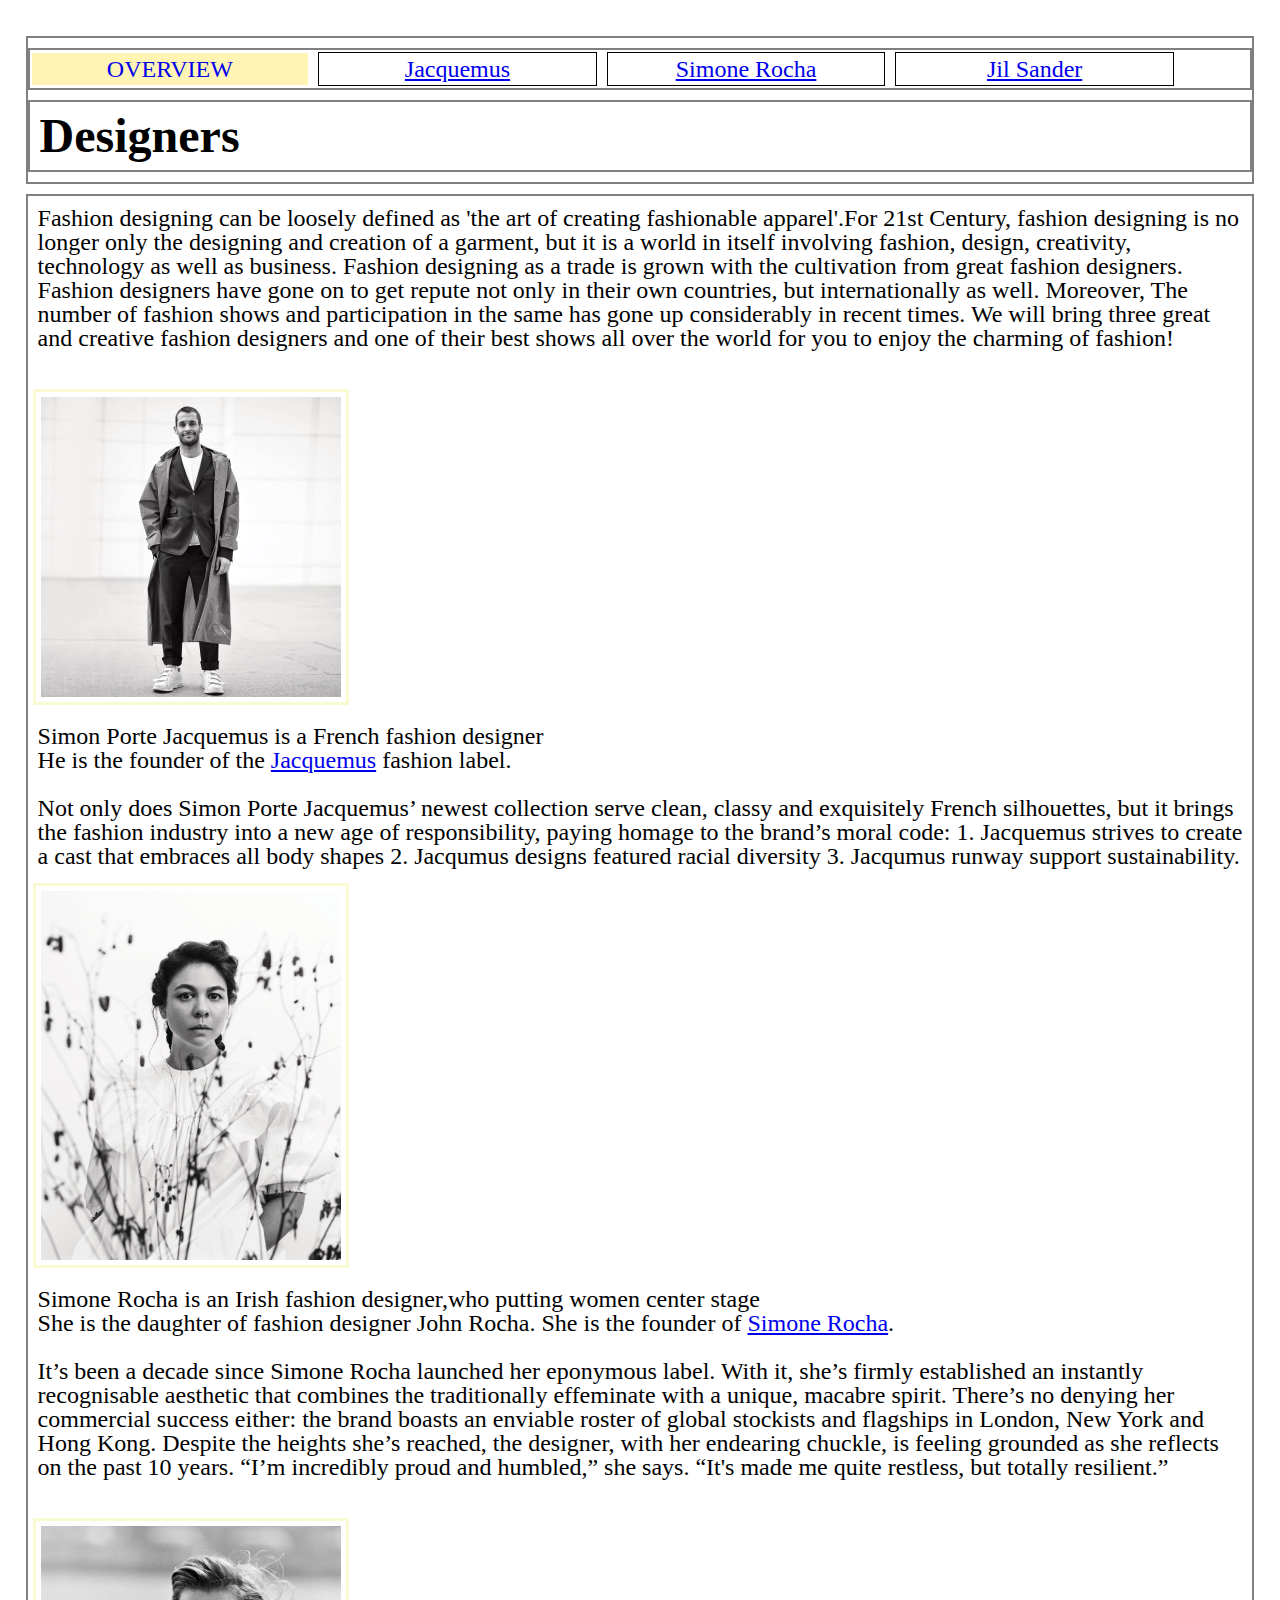
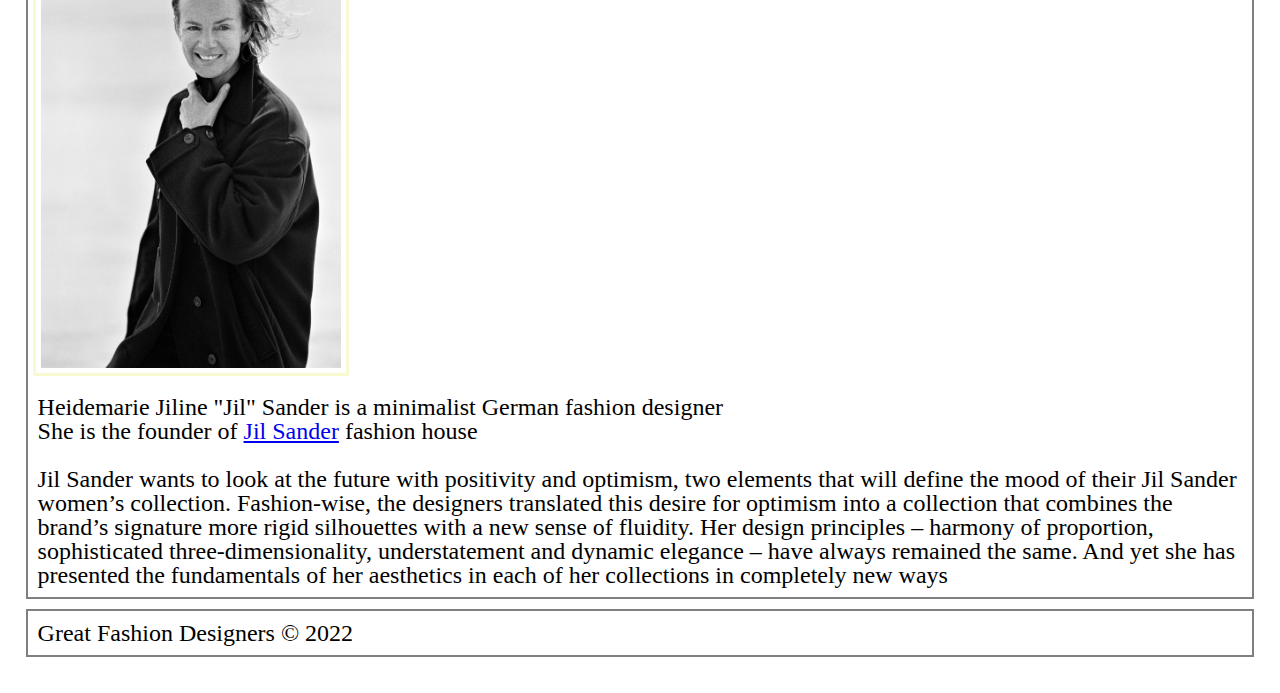
<file: index.html>
<!DOCTYPE html>
	<!-- You do not need to make any changes to this file, but
	you should still review the tags to make sure that you
	are familiar with them. -->

<html lang="en">
<!-- All of the meta data for the page belongs in the header tag -->
<head>
	<meta charset="UTF-8">
	<meta name="viewport" content="width=device-width, initial-scale=1.0">
	<!-- Link to the favicon image -->
	<link rel="icon" href="images/favicon.ico">
	<!-- Link to the reset file -->
	<link rel="stylesheet" href="css/html5reset.css">
	<!-- Link to the stylesheet -->
	<link rel="stylesheet" href="css/style.css">
	<title>Great Fashion Designer</title>
</head>

<!-- All of the visible code in the page belongs in the body tag -->
<body>
	<!-- Header is a sematic tag page that aids readability -->
	<header>
		<!-- Nav is a sematic tag page that aids accessibility -->
		<nav>
			<ul>
				<!-- Since I am on the index file I added class = action to the link to index. -->
				<li class="active"><a href = "index.html" >Overview</a></li>
				<li><a href = "jacquemus.html">Jacquemus</a></li>
				<li><a href = "simonerocha.html">Simone Rocha</a></li>
				<li><a href = "jilsander.html">Jil Sander</a></li>
			</ul>
		</nav>
		<!-- The h1 is a semantic tag that aids accessibility -->
		<h1>Designers</h1>
	</header>

	<!-- Every page should have a main tag for accessibility -->
	<main>
		<p>Fashion designing can be loosely defined as 'the art of creating fashionable apparel'.For 21st Century, fashion designing is no longer only the designing and creation of a garment, but it is a world in itself involving fashion, design, creativity, technology as well as business. Fashion designing as a trade is grown with the cultivation from great fashion designers. Fashion designers have gone on to get repute not only in their own countries, but internationally as well. Moreover, The number of fashion shows and participation in the same has gone up considerably in recent times. We will bring three great and creative fashion designers and one of their best shows all over the world for you to enjoy the charming of fashion!</p>
		    <br>
			<img src="images/jacqdesigner.jpg" alt="Portrait of Jacquemus' designer: Simon Porte" width="200px" />
		<p>Simon Porte Jacquemus is a French fashion designer
			<br> He is the founder of the <a href= "https://www.jacquemus.com/">Jacquemus</a> fashion label.
		    <br>
			<br>Not only does Simon Porte Jacquemus’ newest collection serve clean, classy and exquisitely French silhouettes, but it brings the fashion industry into a new age of responsibility, paying homage to the brand’s moral code: 1. Jacquemus strives to create a cast that embraces all body shapes 2. Jacqumus designs featured racial diversity 3. Jacqumus runway support sustainability.</p>
			<img src="images/srdesigner2.jpg" alt="Portrati of Simone Rocha's designer:Simone Rocha"  width="200px" />
		<p>Simone Rocha is an Irish fashion designer,who putting women center stage
			<br>She is the daughter of fashion designer John Rocha. She is the founder of <a href= "https://simonerocha.com/">Simone Rocha</a>.
		    <br>
			<br>It’s been a decade since Simone Rocha launched her eponymous label. With it, she’s firmly established an instantly recognisable aesthetic that combines the traditionally effeminate with a unique, macabre spirit. There’s no denying her commercial success either: the brand boasts an enviable roster of global stockists and flagships in London, New York and Hong Kong. Despite the heights she’s reached, the designer, with her endearing chuckle, is feeling grounded as she reflects on the past 10 years. “I’m incredibly proud and humbled,” she says. “It's made me quite restless, but totally resilient.”</p>
		    <br>
			<img src="images/jilsanderdesigner1991.jpg" alt="Portrait of Jil Sander's designer: Jil Sander" width="200px" />
		<p> Heidemarie Jiline "Jil" Sander is a minimalist German fashion designer 
		     <br> She is the founder of <a href= "https://www.jilsander.com/">Jil Sander</a> fashion house 
			 <br>
			 <br> Jil Sander wants to look at the future with positivity and optimism, two elements that will define the mood of their Jil Sander women’s collection. Fashion-wise, the designers translated this desire for optimism into a collection that combines the brand’s signature more rigid silhouettes with a new sense of fluidity. Her design principles – harmony of proportion, sophisticated three-dimensionality, understatement and dynamic elegance – have always remained the same. And yet she has presented the fundamentals of her aesthetics in each of her collections in completely new ways </p>
		     
	</main>

	<!-- Footer is a sematic tag page that aids readability -->
	<footer>
		<p>Great Fashion Designers &copy; 2022</p>
	</footer>
</body>
</html>
</file>
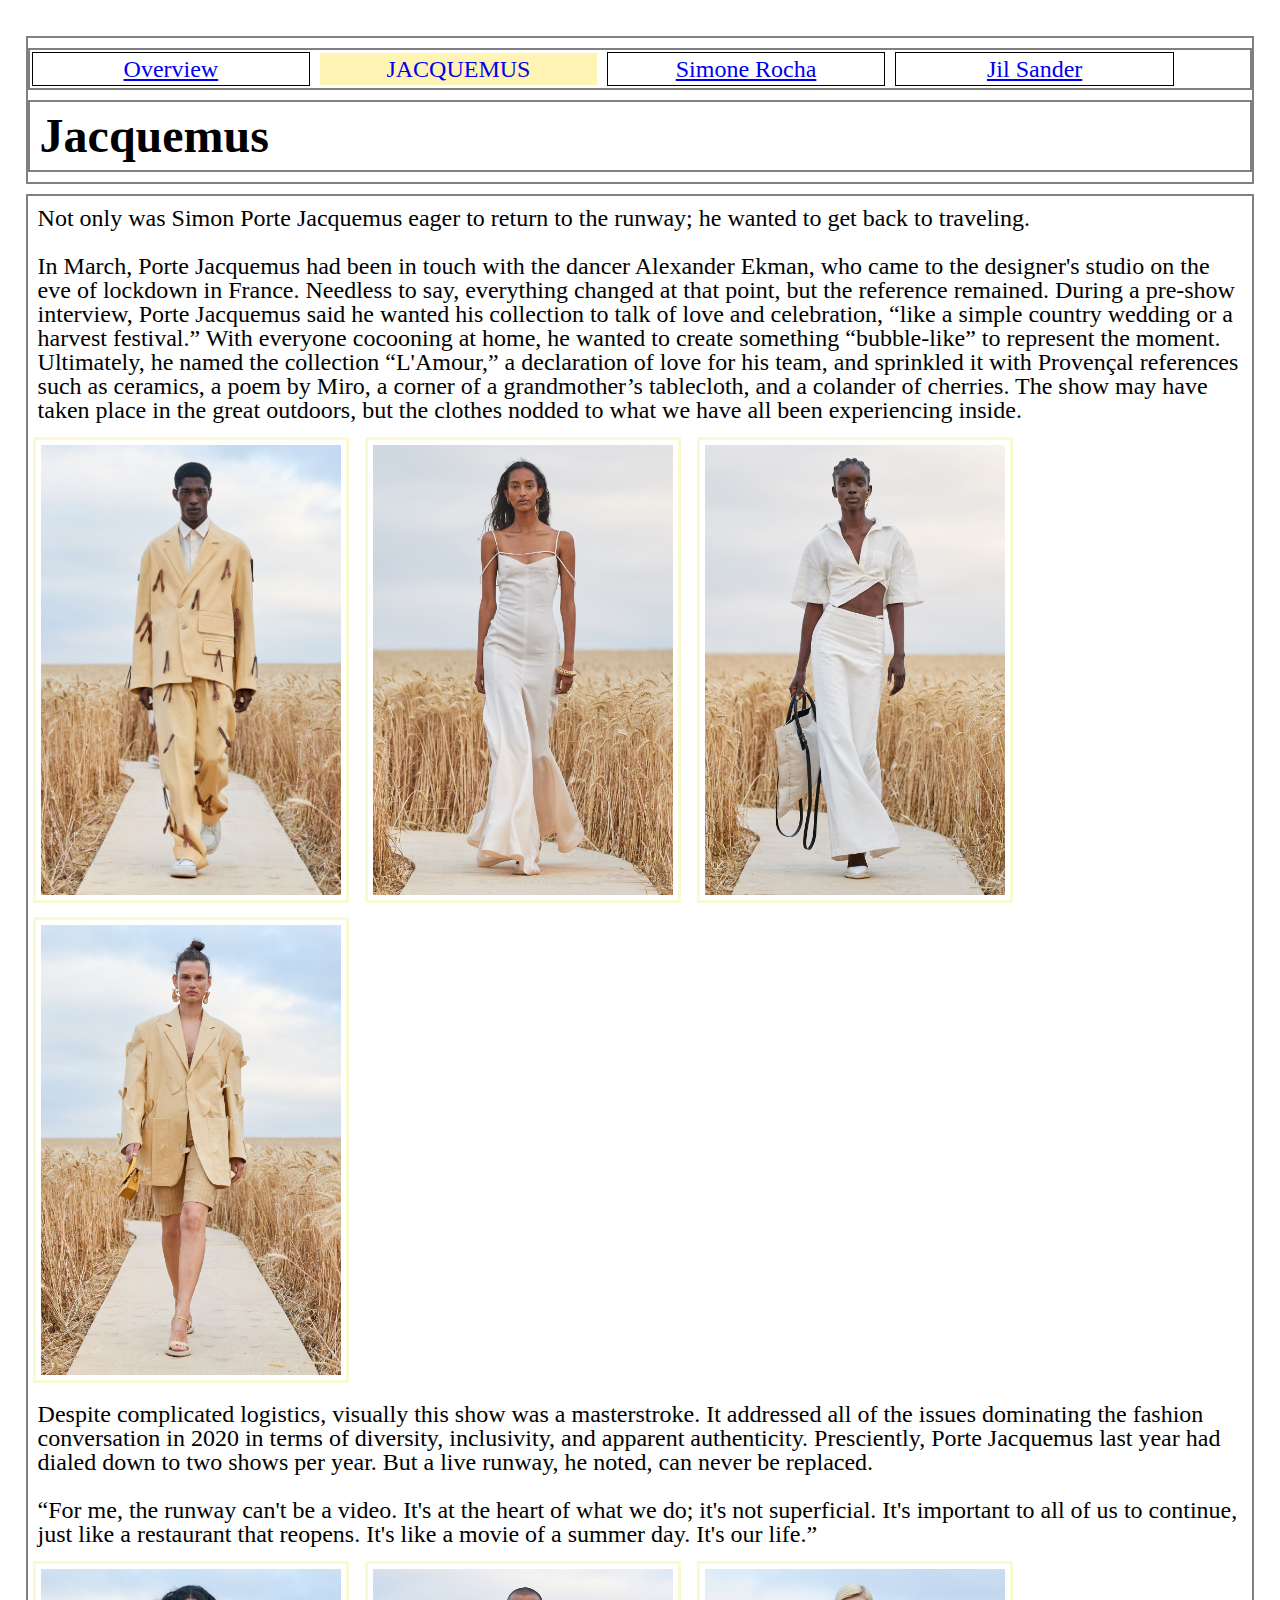
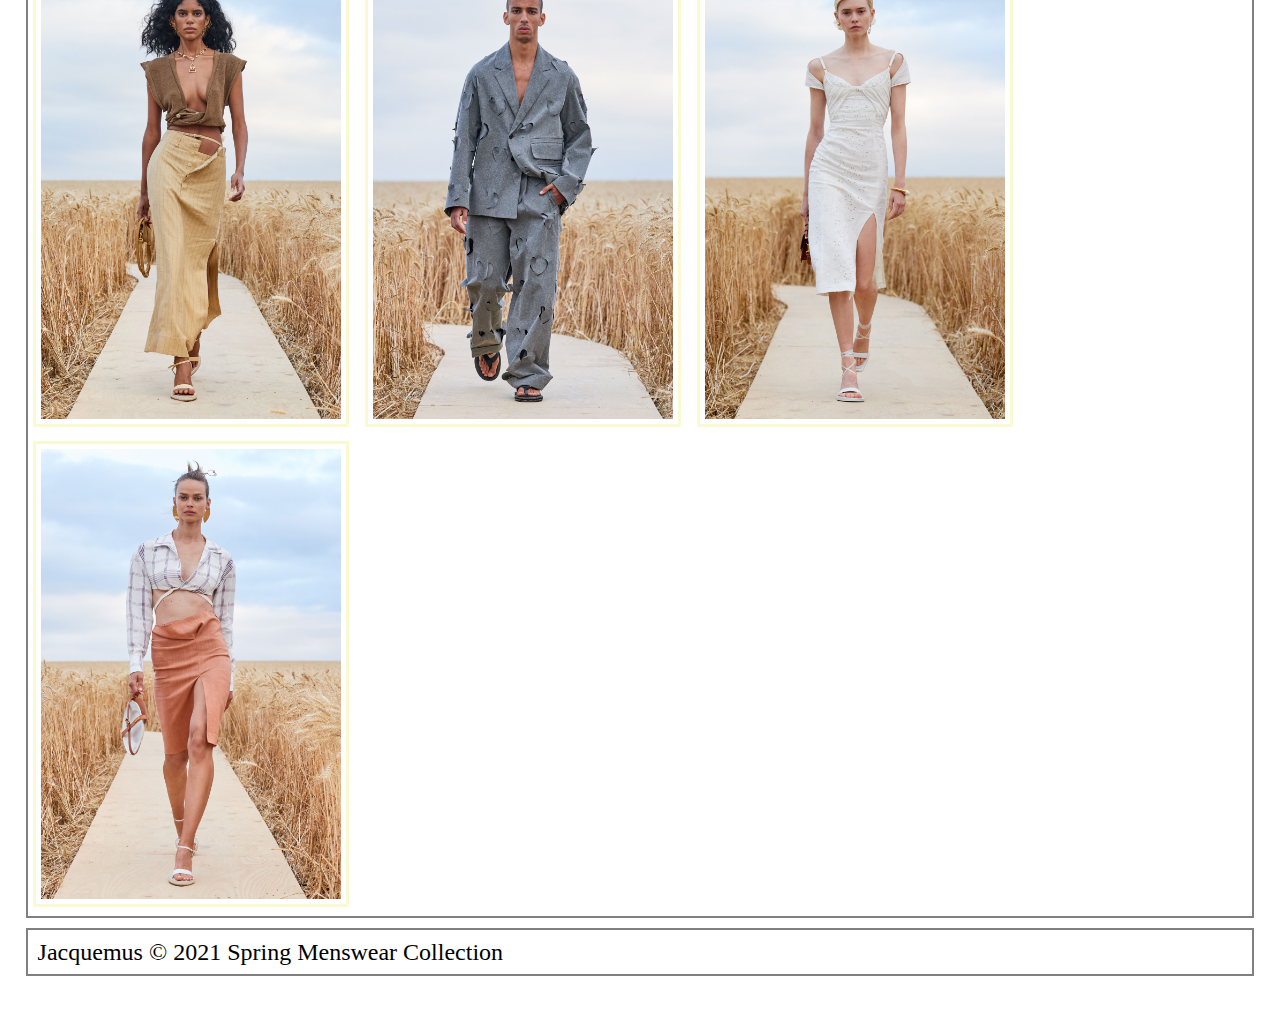
<file: jacquemus.html>
<!DOCTYPE html>
<html lang="en">
<head>
	<meta charset="UTF-8">
	<meta name="viewport" content="width=device-width, initial-scale=1.0">
	<link rel="icon" href="images/favicon.ico">
	<link rel="stylesheet" href="css/html5reset.css">
	<link rel="stylesheet" href="css/style.css">
	<title>Jacquemus</title>
</head>
<body>
	<header>
	  <nav>
		<ul>
			<li><a href = "index.html" >Overview</a></li>
			<li class="active"><a href = "jacquemus.html">Jacquemus</a></li>
			<li><a href = "simonerocha.html">Simone Rocha</a></li>
			<li><a href = "jilsander.html">Jil Sander</a></li>
		</ul>
	  </nav>
	  <h1>Jacquemus</h1>

	</header>

	<main>
		<p>
			Not only was Simon Porte Jacquemus eager to return to the runway; he wanted to get back to traveling.
			<br>
			<br>
			In March, Porte Jacquemus had been in touch with the dancer Alexander Ekman, who came to the designer's studio on the eve of lockdown in France.
			Needless to say, everything changed at that point, but the reference remained. During a pre-show interview, 
			Porte Jacquemus said he wanted his collection to talk of love and celebration, “like a simple country wedding or a harvest festival.” With everyone cocooning at home, he wanted to create something “bubble-like” to represent the moment.
            Ultimately, he named the collection “L'Amour,” a declaration of love for his team, and sprinkled it with Provençal references such as ceramics, a poem by Miro, a corner of a grandmother’s tablecloth, and a colander of cherries. 
			The show may have taken place in the great outdoors, but the clothes nodded to what we have all been experiencing inside.

		</p>
		 <img src="images/jacq1.jpg" alt="jaquemus menswear: light yellow suits with knots " width="200px" />
		 <img src="images/jacq2.jpg" alt="jaquemus womenswear: a long white slip dress" width="200px" />
		 <img src="images/jacq3.jpg" alt="jaquemus womenswear: a white shirt with long white jeans" width="200px" />
		 <img src="images/jacq4.jpg" alt="jaquemus menswear: light yellow suits with knots and a pair of short pants" width="200px" />
		<p>
			Despite complicated logistics, visually this show was a masterstroke. 
			It addressed all of the issues dominating the fashion conversation in 2020 in terms of diversity, inclusivity, and apparent authenticity. 
			Presciently, Porte Jacquemus last year had dialed down to two shows per year. But a live runway, he noted, can never be replaced.
			<br>
			<br>
			“For me, the runway can't be a video. It's at the heart of what we do; 
			it's not superficial. It's important to all of us to continue, 
			just like a restaurant that reopens. It's like a movie of a summer day. It's our life.”
         </p>
		 <img src="images/jacq5.jpg" alt="jaquemus womenswear: brown vest with long denim skirt" width="200px" />
		 <img src="images/jacq6.jpg" alt="jaquemus menswear: a dark grey mens suits" width="200px" />
		 <img src="images/jacq7.jpg" alt="jaquemus womenswear: a pale white stretch long slip dress" width="200px" />
		 <img src="images/jacq8.jpg" alt="jaquemus womenswear: a shirt with checked box, an orange skirt" width="200px" />

		 <iframe width="800" height="400" src="https://www.youtube.com/embed/5vTYQWNFgTU" title="YouTube video player" frameborder="10px" allow="accelerometer; autoplay; clipboard-write; encrypted-media; gyroscope; picture-in-picture" allowfullscreen></iframe>
	</main>

	<footer>
		<p>
			Jacquemus &copy; 2021 Spring Menswear Collection
		</p>
	</footer>
</body>
</html>
</file>
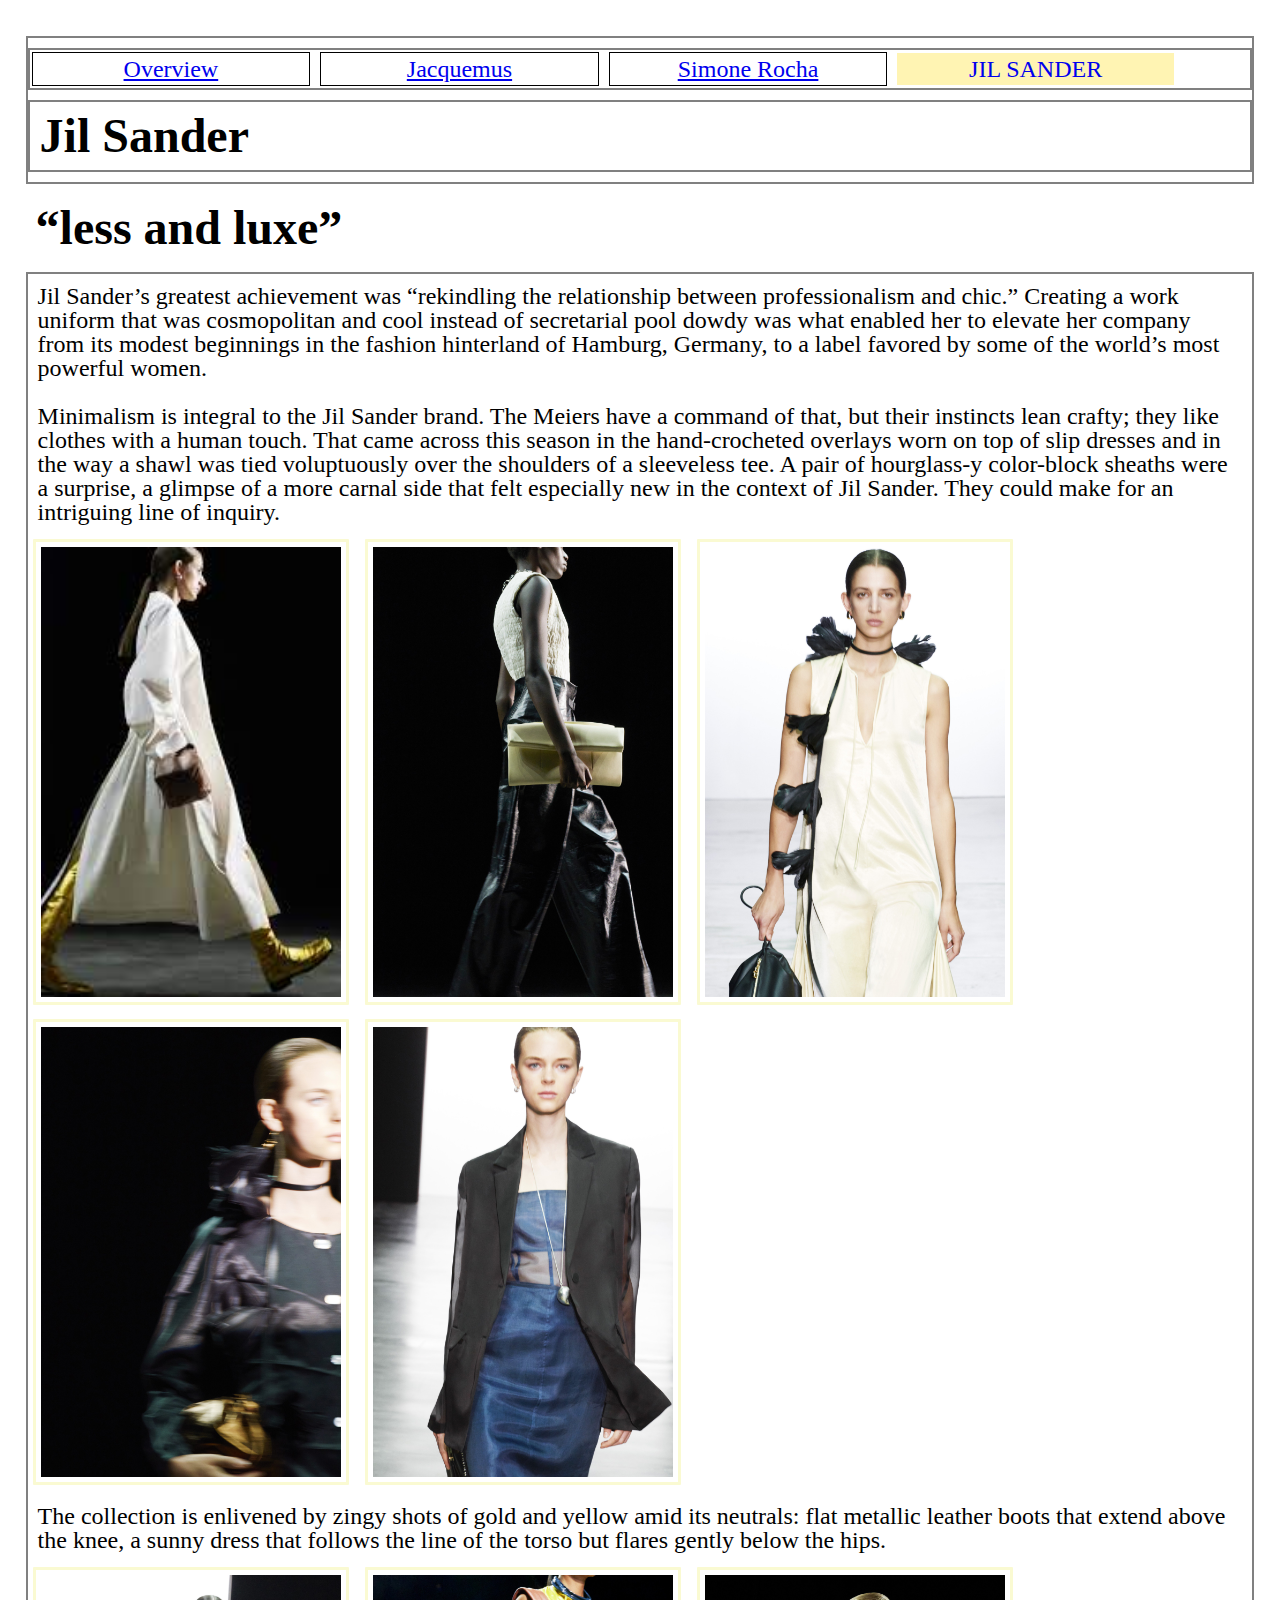
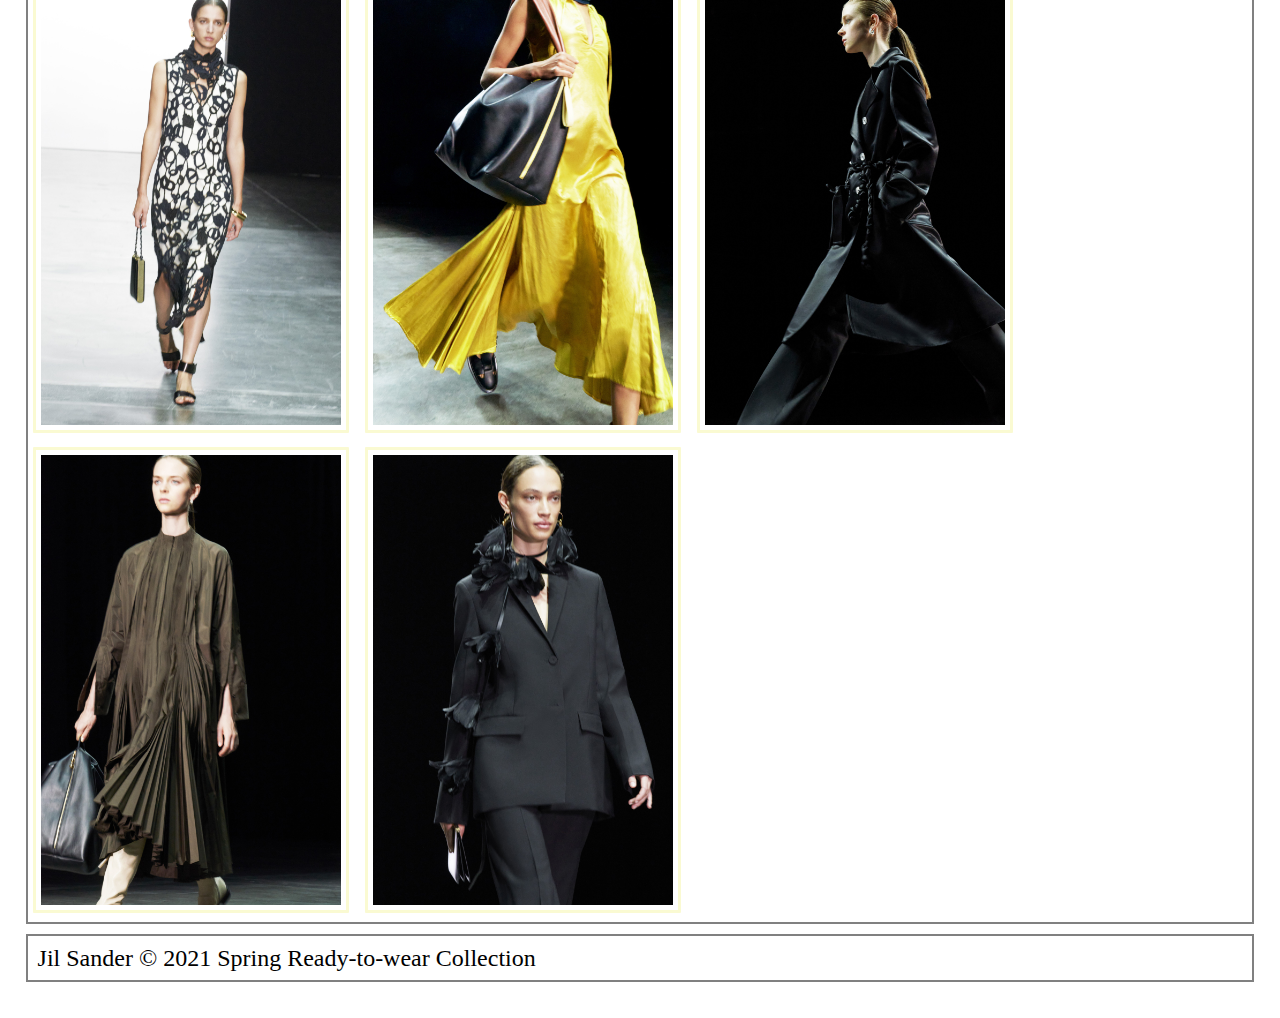
<file: jilsander.html>
<!DOCTYPE html>
<html lang="en">
<head>
	<meta charset="UTF-8">
	<meta name="viewport" content="width=device-width, initial-scale=1.0">
	<link rel="icon" href="images/favicon.ico">
	<link rel="stylesheet" href="css/html5reset.css">
	<link rel="stylesheet" href="css/style.css">
	<title>Jacquemus</title>
</head>
<body>
	<header>
	  <nav>
		<ul>
			<li><a href = "index.html" >Overview</a></li>
			<li><a href = "jacquemus.html">Jacquemus</a></li>
			<li><a href = "simonerocha.html">Simone Rocha</a></li>
			<li class="active"><a href = "jilsander.html">Jil Sander</a></li>
		</ul>
	  </nav>
	  <h1>Jil Sander</h1>

	</header>
      <h2>“less and luxe”</h2>
	<main>
		<p> Jil Sander’s greatest achievement was “rekindling the relationship between professionalism and chic.” 
            Creating a work uniform that was cosmopolitan and cool instead of secretarial pool dowdy was
            what enabled her to elevate her company from its modest beginnings in the fashion hinterland of Hamburg, 
            Germany, to a label favored by some of the world’s most powerful women.
			
			<br>
			<br>
			Minimalism is integral to the Jil Sander brand. 
            The Meiers have a command of that, but their instincts lean crafty; 
            they like clothes with a human touch. 
            That came across this season in the hand-crocheted overlays worn 
            on top of slip dresses and in the way a shawl was tied voluptuously over the shoulders of a sleeveless tee. 
            A pair of hourglass-y color-block sheaths were a surprise, a glimpse of a more carnal 
            side that felt especially new in the context of Jil Sander. 
            They could make for an intriguing line of inquiry.
            

		</p>
		 <img src="images/jilsander1.jpeg" alt="Jil Sander spring womenswear: a long satin white dress" width="200px" />
		 <img src="images/jilsander2.jpg" alt="Jil Sander spring womenswear: a denim tank top with leather bag" width="200px" />
		 <img src="images/jilsander3.jpg" alt="Jil Sander spring womenswear: a oversized silk dress with black leather accessories" width="200px" />
		 <img src="images/jilsander4.jpg" alt="Jil Sander spring womenswear: a detailed shoot of the model with a black leather bag" width="200px" />
         <img src="images/jilsander5.jpg" alt="Jil Sander spring womenswear: a organza suite with dark blue dress" width="200px" />
		<p>
            The collection is enlivened by zingy shots of gold and yellow amid its neutrals: 
            flat metallic leather boots that extend above the knee, a sunny dress that follows the line of the torso 
            but flares gently below the hips.
         </p>
		 <img src="images/jilsander6.jpg" alt="Jil Sander spring womenswear: a white dress with black knits" width="200px" />
		 <img src="images/jilsander7.jpg" alt="Jil Sander spring womenswear: a yellow long dress without sleeves" width="200px" />
         <img src="images/jilsander8.jpg" alt="Jil Sander spring womenswear: a black trench coat with silver buttom" width="200px" />
         <img src="images/jilsander9.jpg" alt="Jil Sander spring womenswear: a pleated dark green silk dress" width="200px" />
         <img src="images/jilsander10.jpg" alt="Jil Sander spring womenswear: a black suite with black leather decoration" width="200px" />

	</main>

	<footer>
		<p>
			Jil Sander &copy; 2021 Spring Ready-to-wear Collection
		</p>
	</footer>
</body>
</html>
</file>
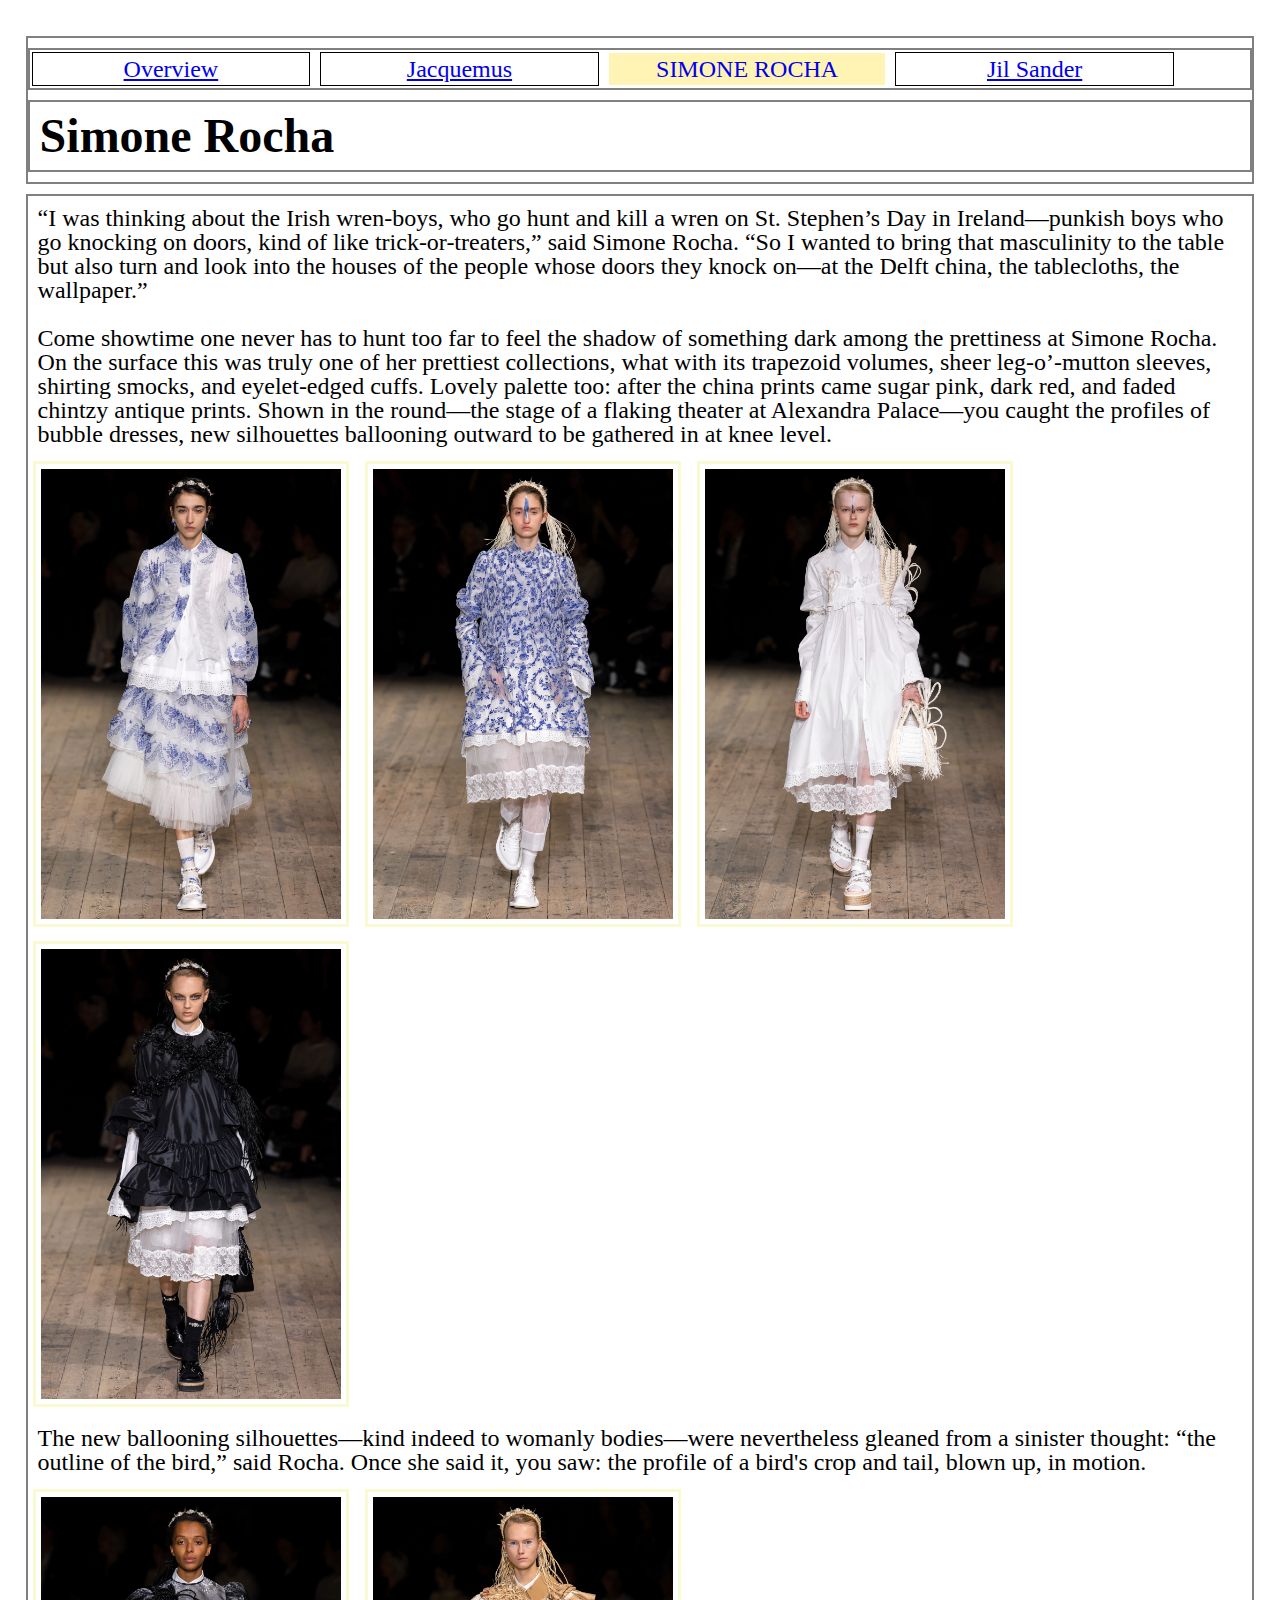
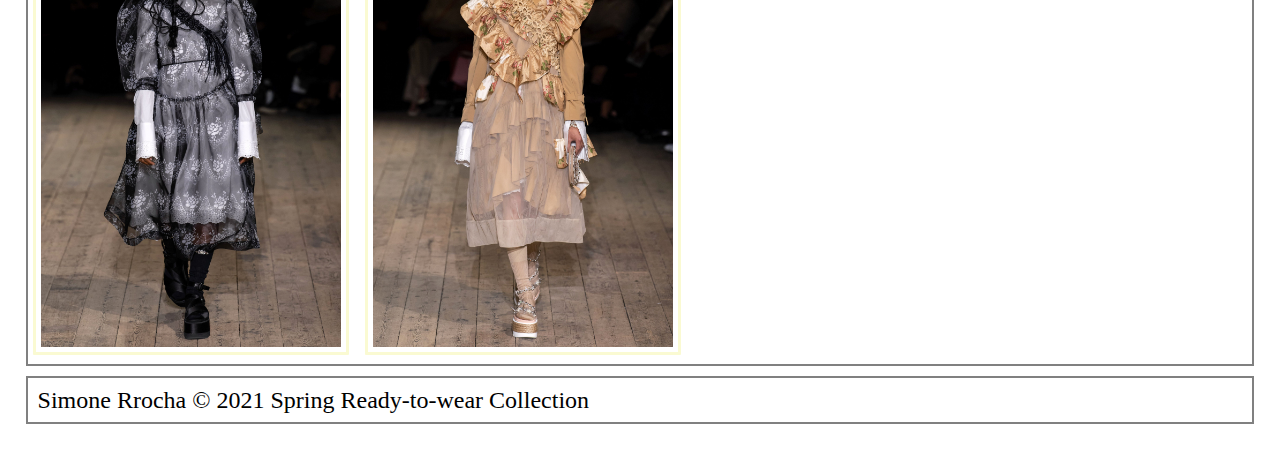
<file: simonerocha.html>
<!DOCTYPE html>
<html lang="en">
<head>
	<meta charset="UTF-8">
	<meta name="viewport" content="width=device-width, initial-scale=1.0">
	<link rel="icon" href="images/favicon.ico">
	<link rel="stylesheet" href="css/html5reset.css">
	<link rel="stylesheet" href="css/style.css">
	<title>Jacquemus</title>
</head>
<body>
	<header>
	  <nav>
		<ul>
			<li><a href = "index.html" >Overview</a></li>
			<li><a href = "jacquemus.html">Jacquemus</a></li>
			<li class="active"><a href = "simonerocha.html">Simone Rocha</a></li>
			<li><a href = "jilsander.html">Jil Sander</a></li>
		</ul>
	  </nav>
	  <h1>Simone Rocha</h1>

	</header>

	<main>
		<p>
			“I was thinking about the Irish wren-boys, who go hunt and kill a wren on St. Stephen’s Day
            in Ireland—punkish boys who go knocking on doors, kind of like trick-or-treaters,” said Simone Rocha. 
            “So I wanted to bring that masculinity to the table but also turn and look into the houses 
            of the people whose doors they knock on—at the Delft china, the tablecloths, the wallpaper.”
			<br>
			<br>
			Come showtime one never has to hunt too far to feel the shadow of something dark among the prettiness
            at Simone Rocha. On the surface this was truly one of her prettiest collections, 
            what with its trapezoid volumes, sheer leg-o’-mutton sleeves, shirting smocks, 
            and eyelet-edged cuffs. Lovely palette too: after the china prints came sugar pink,
            dark red, and faded chintzy antique prints. 
            Shown in the round—the stage of a flaking theater at Alexandra Palace—you caught the profiles of bubble dresses, 
            new silhouettes ballooning outward to be gathered in at knee level.

		</p>
		 <img src="images/sr1.jpg" alt="SimoneRocha spring womenswear: haute couture - white organza suite with blue print " width="200px" />
		 <img src="images/sr2.jpg" alt="SimoneRocha spring womenswear: haute couture - white organza dress with blue print" width="200px" />
		 <img src="images/sr3.jpg" alt="SimoneRocha spring womenswear: haute couture - white organza shirt dress " width="200px" />
		 <img src="images/sr4.jpg" alt="SimoneRocha spring womenswear: haute couture - white shirt dress with black pleated dress" width="200px" />
		<p>
			The new ballooning silhouettes—kind indeed to womanly bodies—were nevertheless gleaned 
            from a sinister thought: “the outline of the bird,” 
            said Rocha. Once she said it, you saw: the profile of a bird's crop and tail, 
            blown up, in motion.
         </p>
		 <img src="images/sr5.jpg" alt="SimoneRocha spring womenswear: haute couture - white shirt dress with black lace organza" width="200px" />
		 <img src="images/sr6.jpg" alt="SimoneRocha spring womenswear: haute couture - sand color shirt dress with silk pleates" width="200px" />

	</main>

	<footer>
		<p>
			Simone Rrocha &copy; 2021 Spring Ready-to-wear Collection
		</p>
	</footer>
</body>
</html>
</file>
<file: css/style.css>
body{
	margin:1%;
	padding:1%;
	font-size:150%;
}

h1{
	font-size: 2em; 
	font-weight: bold;
}



img{
    height: auto;
    width:300px;
    border: 3px solid lightgoldenrodyellow;
    padding: 5px;
    border-radius: 1px;
    margin: 5px;
}

h2{
	font-size: 2em; 
	font-weight: bold;
}

p, h1, h2 {
    padding: 10px;
}


header, nav, main, h1, footer{
	border: 2px solid grey;
	margin: 10px 0;
}

img:hover{
	filter:grayscale();
	border: dashed;
}

nav li{
	padding:4px;
	margin: 2px; 
	width:22%;
	border:1px solid black;
	display: inline-block;
	text-align: center;
}

.active{
    text-transform: uppercase;
	text-align: center;
	border:2px;
	background-color: #fff4b3;
	color:Black
}

.active a{
	text-decoration: none;;
}

a:visited{color:#575552}
</file>
